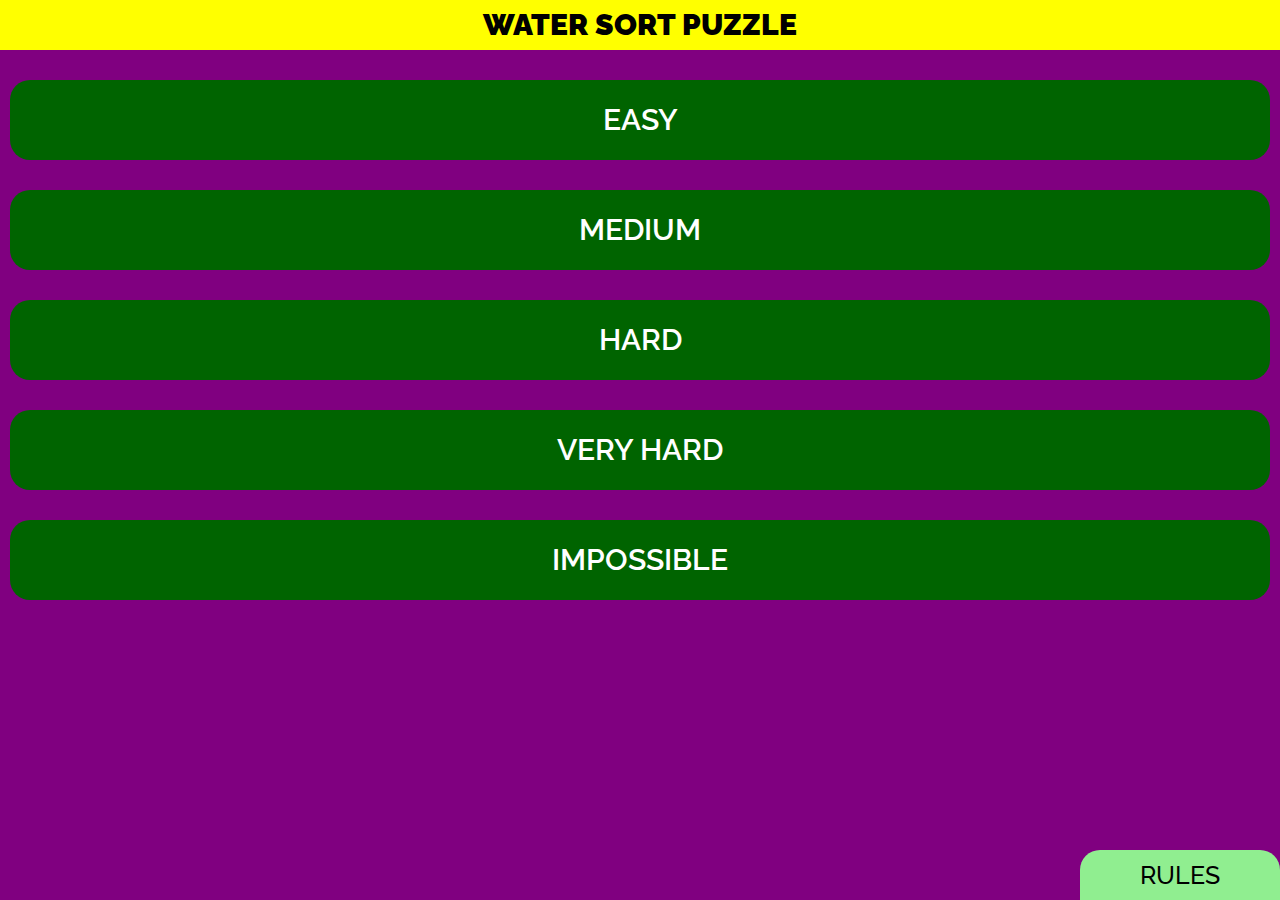
<file: index.html>
<!DOCTYPE html>
<html>
    <head>
        <title>Соси мне нежно если хочешь трахаться жестко</title>
        <link rel="stylesheet" href="style.css">
    </head>
    <body>
        <div id = "game">
            <div id = "menu">
                <div id = "menu-heading">WATER SORT PUZZLE</div>
                <div class = "lvl" id = "easy" onclick = "OpenLevel(0);">EASY</div>
                <div class = "lvl" id = "medium" onclick = "OpenLevel(1);">MEDIUM</div>
                <div class = "lvl" id = "hard" onclick = "OpenLevel(2);">HARD</div>
                <div class = "lvl" id = "very-hard" onclick = "OpenLevel(3)">VERY HARD</div>
                <div class = "lvl" id = "impossible" onclick = "OpenLevel(7);">IMPOSSIBLE</div>
                <br><br><br>
                <div id = "rules-btn" onclick = "ShowRules();">RULES</div>
            </div>
            <div id = "level"></div>
            <div id = "rules-page">
                <div id = "rules">
                    <div id = "rules-heading">RULES</div>
                    <div id = "rules-text">There will be some glasses (or test tubes to be exact xD), your task is to put the liquids with same color together! You can transfer different colored water from one glass to another only if the other glass is empty or its top most layer of water is of the same color as that of the one from which water is to be taken. The glass you have selected will be highlighted to prevent confusion. Restart button will take you back to the beginning of the level, also every time you open the same level the water will be shuffled. Check out the real game 'Water sort puzzle' on playstore, I have cloned it. Online Chat: rekt1.github.io/online_chat.html</div>
                    <div id = "back" onclick = "HideRules();">BACK</div>
                </div>
            </div>
        </div>
    <script src="javascript.js"></script> 
    </body>
</html>
</file>
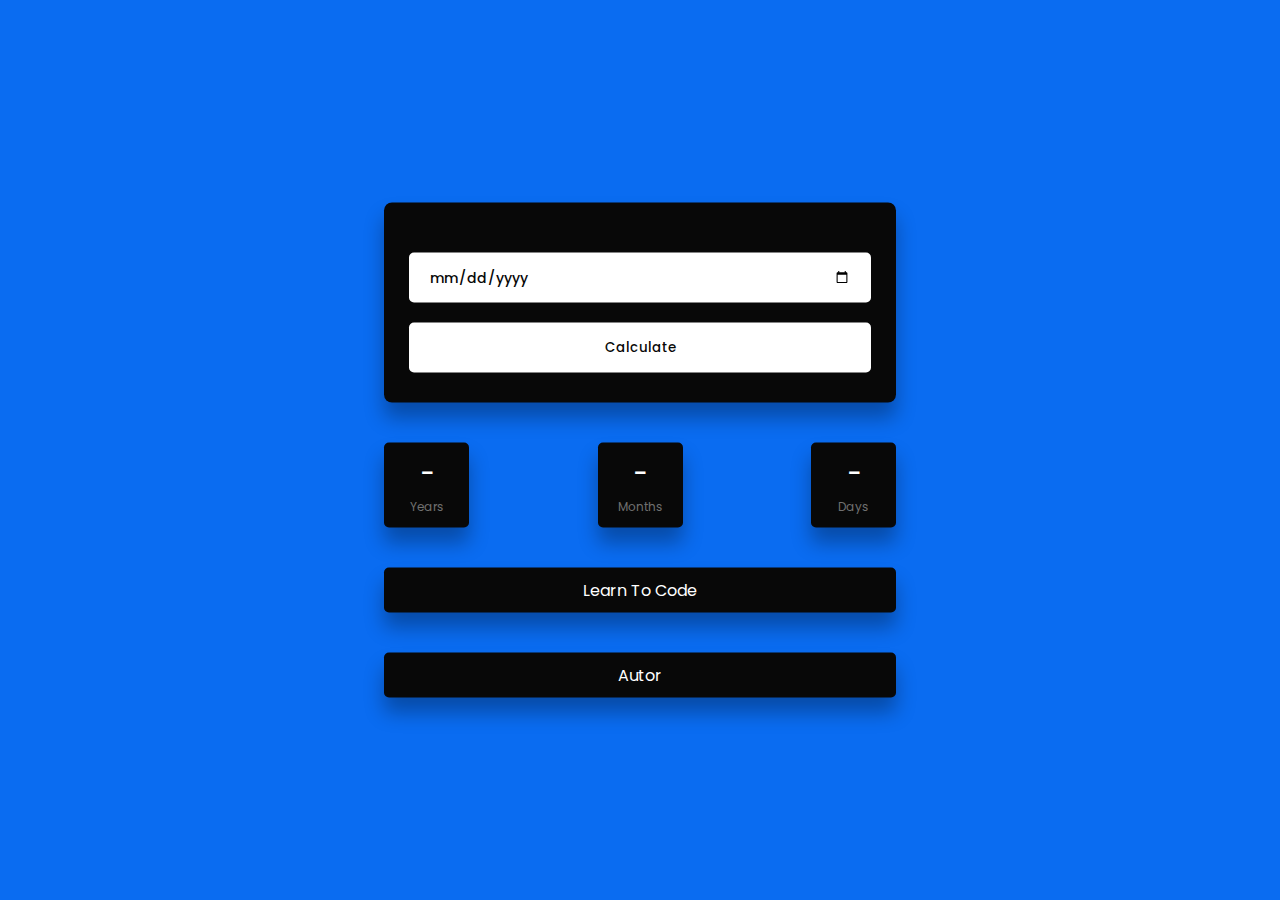
<file: Age_Calulcator.html>
<!DOCTYPE html>
<html lang="en">
<head>
    <title>Age Calculator</title>
    <!--Google Font-->
    <link rel="preconnect" href="https://fonts.gstatic.com">
    <link href="https://fonts.googleapis.com/css2?family=Poppins:wght@400;500&display=swap" rel="stylesheet">
    <link rel="stylesheet" href="calulcator_style.css">
</head>
<body>
<div class="container">
    <div class="inputs-wrapper">
        <input type="date" id="date-input">
        <button onclick="ageCalculate()">Calculate</button>
    </div>
    <div class="outputs-wrapper">
        <div>
            <span id="years"> - </span>
            <p>Years</p>
        </div>   
        <div>
            <span id="months"> - </span>
            <p>Months</p>
        </div>     
        <div>
            <span id="days"> - </span>
            <p>Days</p>
        </div>
    </div>
    <a href="https://github.com/Rekt1/rekt1.github.io/blob/master/Age_Calulcator.html" target="_blank">Learn To Code</a>
    <a href="https://www.youtube.com/codingartist" target="_blank">Autor</a>
</div>
    <script>
alert("Select birth date and the click on calculate");
const months=[31,28,31,30,31,30,31,31,30,31,30,31];

function leapchecker(year){
    if(year%4==0 || (year%100==0 && year%400==0)){
        months[1]=29;
    }
    else{
        months[1]=28;
    }
}

function ageCalculate(){
    let today = new Date();
    let inputDate=new Date(document.getElementById('date-input').value);
    
    let birthMonth,birthDate,birthYear;
    let birthDetails={
        date:inputDate.getDate(),
        month:inputDate.getMonth()+1,
        year:inputDate.getFullYear()
    }
    let currentYear=today.getFullYear();
    let currentMonth=today.getMonth()+1;
    let currentDate=today.getDate();
    
    leapchecker(currentYear);

    if(birthDetails.year>currentYear || (birthDetails.month>currentMonth && birthDetails.year==currentYear) || (birthDetails.date>currentDate && birthDetails.month==currentMonth && birthDetails.year==currentYear)){
        alert('Not yet born');
        displayResult("-","-","-");
        return;
    }

    birthYear=currentYear-birthDetails.year;

    if(currentMonth>=birthDetails.month){
        birthMonth=currentMonth-birthDetails.month;
    }else{
        birthYear--;
        birthMonth=12+currentMonth-birthDetails.month;
    }
    
    if(currentDate>=birthDetails.date){
        birthDate=currentDate-birthDetails.date;
    }
    else{
        birthMonth--;
        let days=months[currentMonth-2];
        birthDate=days+currentDate-birthDetails.date;
        if (birthMonth<0) {
            birthMonth = 11;  
            birthYear--;  
        }    
    }
    displayResult(birthDate,birthMonth,birthYear);

}
        function displayResult(bDate,bMonth,bYear){
            document.getElementById("years").textContent=bYear;
            document.getElementById("months").textContent=bMonth;
            document.getElementById("days").textContent=bDate;
        }
    </script>
</body>
</html>
</file>
<file: style.css>
@import url('https://fonts.googleapis.com/css2?family=Sriracha&family=Raleway&display=swap');

body {
    font-family: Raleway;
    user-select: none;
}

#game {
    position: absolute;
    top: 0;
    left: 0;
    height: 100vh;
    width: 100vw;
    background-color: white;
}

#menu {
    position: absolute;
    margin-top: 0;
    left: 0;
    height: 100vh;
    width: 100vw;
    background-color: purple;
    overflow-y:scroll;
    overflow-x: hidden;
    /*display: none;*/
}

#menu-heading {
    position: relative;
    margin-top: 0;
    left: 0;
    height: 50px;
    width: 100vw;
    background-color: yellow;
    font-size: 30px;
    line-height: 50px;
    text-align: center;
    font-weight: 900;
}

.lvl {
    position: relative;
    margin-top: 30px;
    left: 10px;
    width: calc(100vw - 20px);
    height: 80px;
    color: white;
    background-color: darkgreen;
    text-align: center;
    font-size: 30px;
    font-weight: 600;
    line-height: 80px;
    border-radius: 20px;
}

#level {
    z-index: 1;
    height: 100vh;
    width: 100vw;
    position: absolute;
    top: 0;
    left: 0;
    background-color: white;
    overflow-y: scroll;
    overflow-x: hidden;
    display: none;
}

.lvl:hover {
    background-color: green;
}

.test-tube {
    position: absolute;
    height: 130px;
    width: 40px;
    border: 2px solid rgb(150,150,150);
    border-radius: 2px 2px 20px 20px;
    background-position: 0 10px;
    overflow: hidden;
    transition: 1s linear;
    transform: rotate(0deg);
}

@keyframes glassAnim {
    0%,100% {transform: scale(1);}
    50% {transform: scale(1.05);}
}

.colors {
    position: absolute;
    left: 0;
    height: 30px;
    width: 40px;
}

#won {
    position: absolute;
    top: 100px;
    left: 0;
    width: 100vw;
    text-align: center;
    font-size: 60px;
    font-weight: 900;
}

#white-bg {
    position: absolute;
    left: 0;
    top: 10px;
    width: 40px;
    height: 10px;
    background-color: white;
    z-index: 1000;
    transition: 1s;
}

#colorful-bg {
    position: absolute;
    width: 100%;
    height: 0;
    z-index: 1000;
    transition: 1s;
}

#restart {
    left: 0;
}

#home {
    left: calc(100vw - 150px);
}

.game-buttons {
    position: fixed;
    top: calc(100vh - 50px);
    height: 50px;
    width: 150px;
    font-size: 25px;
    font-weight: 600;
    text-align: center;
    line-height: 50px;
    background-color: lightgreen;
    border-radius: 10px 10px 0 0;
}

#lvl-heading {
    position: absolute;
    top: 0;
    left: 0;
    height: 50px;
    width: 100vw;
    background-color: yellow;
    border-radius: 0 0 25px 25px;
    font-size: 40px;
    font-weight: 800;
    line-height: 50px;
    text-align: center;
    letter-spacing: 5px;
}

#moves {
    position: fixed;
    top: calc(100vh - 80px);
    width: 150px;
    height: 30px;
    left: 10px;
    font-size: 20px;
}

#rules-btn {
    position: fixed;
    left: calc(100vw - 200px);
    top: calc(100vh - 50px);
    height: 50px;
    width: 200px;
    background-color: lightgreen;
    border-radius: 20px 20px 0 0;
    text-align: center;
    font-size: 25px;
    line-height: 50px;
    font-weight: 500;
}

#rules-page {
    display: none;
    z-index: 1000;
    position: absolute;
    top: 0;
    left: 0;
    height: 100vh;
    width: 100vw;
    background-color: rgba(0,0,0,0.5);
    opacity: 0;
    transition: 0.5s linear;
}

#rules {
    position: absolute;
    top: 100px;
    left: 50px;
    height: calc(100vh - 200px);
    width: calc(100vw - 100px);
    background-color: white;
    border-radius: 10px;
}

#rules-heading {
    position: absolute;
    top: 10px;
    left: 0;
    height: 30px;
    width: 100%;
    font-size: 30px;
    font-weight: 800;
    text-align: center;
}

#rules-text {
    position: absolute;
    top: 70px;
    left: 5%;
    width: 90%;
    font-size: 20px;
    height: calc(100vh - 200px - 150px);
    overflow-x: hidden;
}

#back {
    position: absolute;
    top: calc(100% - 120px + 65px + 10px);
    height: 40px;
    width: 100px;
    left: calc(100% - 100px);
    background-color: rgb(100, 255, 100);
    font-size: 20px;
    line-height: 40px;
    text-align: center;
    border-radius: 10px 0 0 10px;
}

#alert-button:hover {
    background-color: rgb(150,255,150);
}
</file>
<file: calulcator_style.css>
*,
*:before,
*:after{
    padding: 0;
    margin: 0;
    -webkit-box-sizing: border-box;
            box-sizing: border-box;
}
body{
    background-color: #0A6CF1;
}
.container{
    width: 40%;
    min-width: 320px;
    position: absolute;
    -webkit-transform: translate(-50%,-50%);
        -ms-transform: translate(-50%,-50%);
            transform: translate(-50%,-50%);
    left: 50%;
    top: 50%;
}
.container *{
    font-family: "Poppins",sans-serif;
    border: none;
    outline: none;
}
.inputs-wrapper{
    background-color: #080808;
    padding: 30px 25px;
    border-radius: 8px;
    margin-bottom: 40px;
    -webkit-box-shadow: 0px 15px 20px rgba(0,0,0,0.3);
            box-shadow: 0px 15px 20px rgba(0,0,0,0.3);
}
input,
button{
    height: 50px;
    background-color: #ffffff;
    color: #080808;
    font-weight: 500;
    border-radius: 5px;
}
input{
    width: 100%;
    padding: 0 20px;
    font-size: 14px;
    margin: 20px 0;
}
button{
    width: 100%;
}
.outputs-wrapper{
    width: 100%;
    display: -webkit-box;
    display: -ms-flexbox;
    display: flex;
    -webkit-box-pack: justify;
        -ms-flex-pack: justify;
            justify-content: space-between;
}
.outputs-wrapper div{
    height: 85px;
    width: 85px;
    background-color: #080808;
    border-radius: 5px;
    color: #ffffff;
    display: -ms-grid;
    display: grid;
    place-items: center;
    padding: 10px 0;
    -webkit-box-shadow: 0px 15px 20px rgba(0,0,0,0.3);
            box-shadow: 0px 15px 20px rgba(0,0,0,0.3);
}
span{
    font-size: 25px;
    font-weight: 500;
}
p{
    font-size: 12px;
    color: #707070;
    font-weight: 400;
}
a{
    display: block;
    width: 100%;
    background-color: #080808;
    color: #ffffff;
    padding: 10px 0;
    text-align: center;
    text-decoration: none;
    margin-top: 40px;
    border-radius: 5px;
    -webkit-box-shadow: 0px 15px 20px rgba(0,0,0,0.3);
            box-shadow: 0px 15px 20px rgba(0,0,0,0.3);
}
</file>
